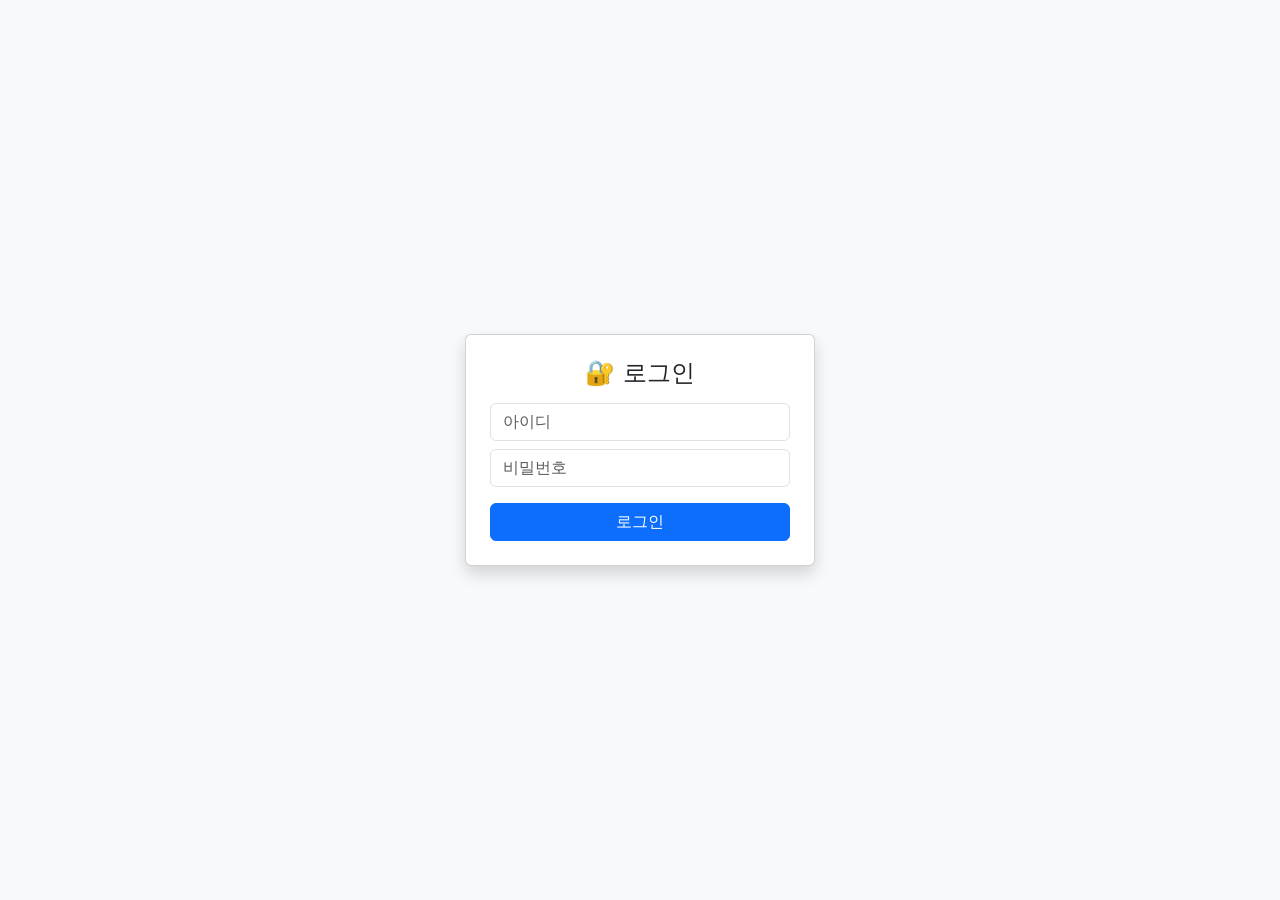
<file: templates/index.html>
<!DOCTYPE html>
<html>
<head>
    <title>Login</title>

    <!-- Bootstrap -->
    <link href="https://cdn.jsdelivr.net/npm/bootstrap@5.3.0/dist/css/bootstrap.min.css" rel="stylesheet">
</head>

<body class="bg-light">

<div class="container d-flex justify-content-center align-items-center" style="height:100vh;">

    <div class="card p-4 shadow" style="width:350px;">

        <h4 class="text-center mb-3">🔐 로그인</h4>

        <form method="POST">
            <input class="form-control mb-2" name="id" placeholder="아이디">
            <input class="form-control mb-3" name="pw" type="password" placeholder="비밀번호">

            <button class="btn btn-primary w-100">로그인</button>
        </form>

    </div>

</div>

</body>
</html>
</file>
